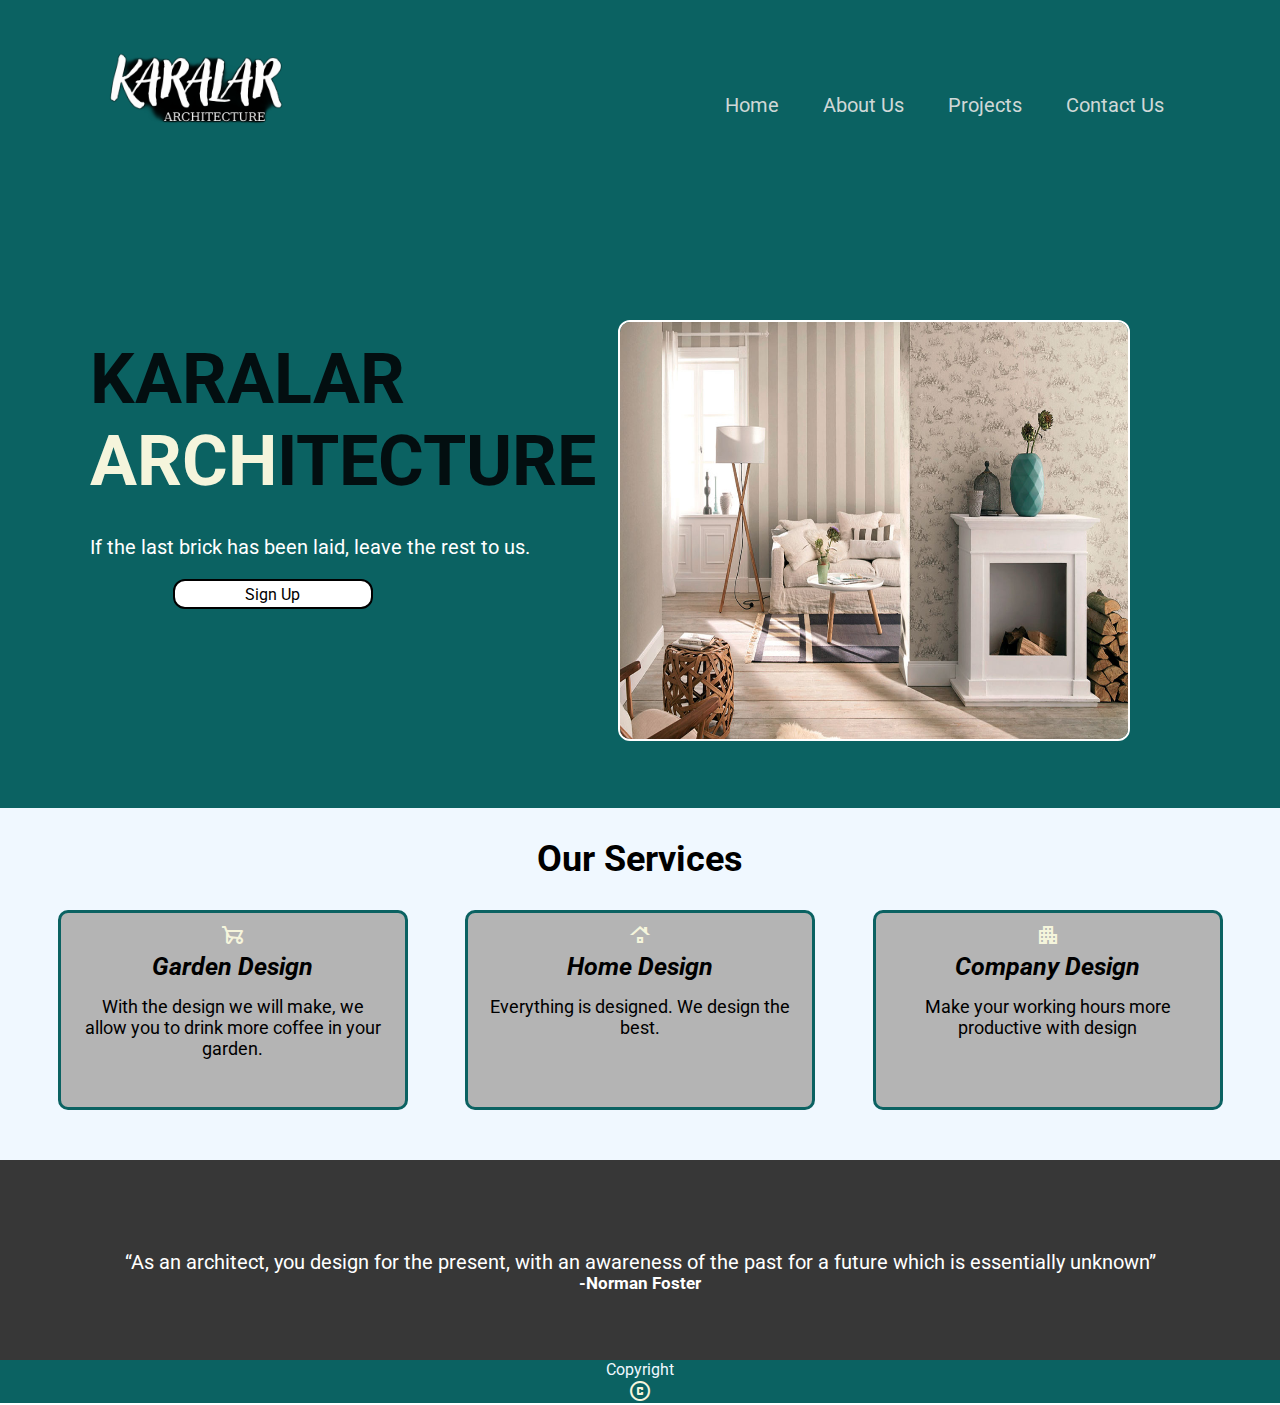
<file: index.html>
<!DOCTYPE html>
<html lang="en">
<head>
    <meta charset="UTF-8">
    <meta http-equiv="X-UA-Compatible" content="IE=edge">
    <meta name="viewport" content="width=device-width, initial-scale=1.0">
    <title>KARALAR ARCH</title>
    <link rel="stylesheet" href="https://fonts.googleapis.com/css2?family=Material+Symbols+Outlined:opsz,wght,FILL,GRAD@48,400,0,0" />
    <link rel="stylesheet" href="css/style.css">
    <link rel="preconnect" href="https://fonts.googleapis.com">
<link rel="preconnect" href="https://fonts.gstatic.com" crossorigin>
<link href="https://fonts.googleapis.com/css2?family=Roboto:ital,wght@1,100&display=swap" rel="stylesheet">
</head>
<body>
    <div class="main">
        <nav>
            <img src="images/logo.png" alt="companyLogo">
            <ul>
                <li><a href="index.html" target="_blank">Home</a></li>
                <li><a href="pages/aboutUs.html" target="_blank">About Us</a></li>
                <li><a href="pages/projects.html" target="_blank">Projects</a></li>
                <li><a href="pages/contactUs.html" target="_blank">Contact Us</a></li>  
            </ul>
        </nav>
        <div class="content">
            <h1>KARALAR <br> <span>ARCH</span>ITECTURE</h1>
            <p>If the last brick has been laid,
                leave the rest to us.
            </p>
            <button class="signUp">Sign Up</button>
            <img src="images/mainPagePhoto.jpeg" class="mainPagePhoto">
        </div>
        <div class="ourServices">
           <div class="title">
            <h2>Our Services</h2>
           </div>
           <div class="boxes">
            <div class="card">
                <span class="material-symbols-outlined">garden_cart</span>
                <h5>Garden Design</h5>
                <div class="card-cont">
                    <p>With the design we will make, we allow you to drink more coffee in your garden.</p>       
                </div>
            </div>

            <div class="card">
                <span class="material-symbols-outlined">roofing</span>
                <h5>Home Design</h5>
                <div class="card-cont">
                    <p>Everything is designed. We design the best.</p>       
                </div>
            </div>

            <div class="card">
                <span class="material-symbols-outlined">apartment</span>
                <h5>Company Design</h5>
                <div class="card-cont">
                    <p>Make your working hours more productive with design</p>       
                </div>
           </div>
        </div>
        <div class="apophthegm">
            <div class="apop-content">
                <p>
                    “As an architect, you design for the present, with an awareness of the past for a future which is essentially unknown”
                </p>  
            </div>
            <h5>-Norman Foster</h5>
        </div>
        <footer>
            <div class="social">
                <p>Copyright</p>
                <span class="material-symbols-outlined">
                    copyright
                    </span></a>   
            </div>
        </footer>
    </div>
    
</body>
</html>
</file>
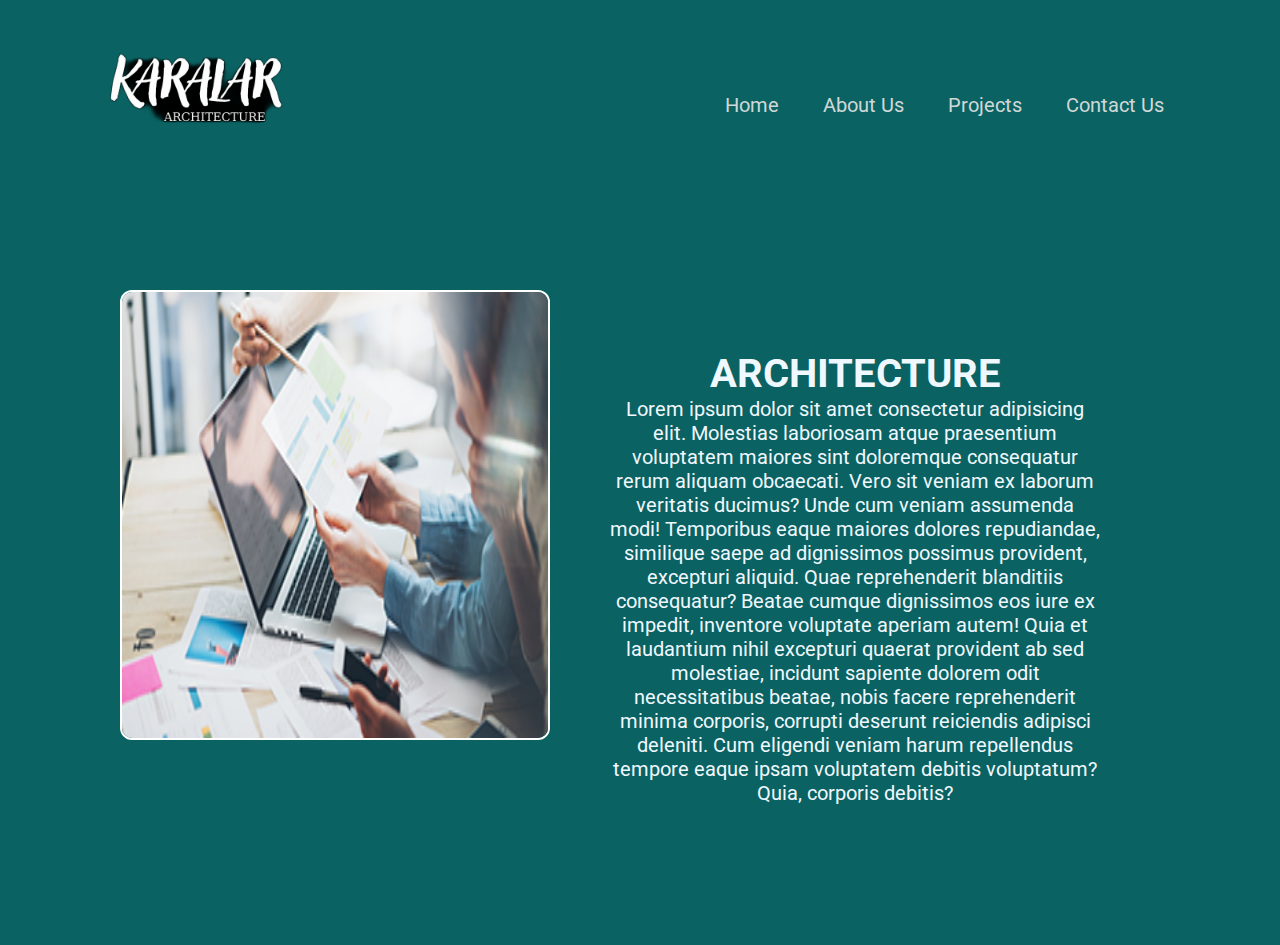
<file: pages/aboutUs.html>
<!DOCTYPE html>
<html lang="en">
<head>
    <meta charset="UTF-8">
    <meta http-equiv="X-UA-Compatible" content="IE=edge">
    <meta name="viewport" content="width=device-width, initial-scale=1.0">
    <title>KARALAR ARCH - About us</title>
    <link rel="stylesheet" href="../css/pages.css">
    <link rel="preconnect" href="https://fonts.googleapis.com">
    <link href="https://fonts.googleapis.com/css2?family=Roboto:ital,wght@1,100&display=swap" rel="stylesheet">
</head>
<body>
    <div class="aboutUs">
        <nav>
            <img src="../images/logo.png" alt="companyLogo">
            <ul>
                <li><a href="../index.html" target="_blank">Home</a></li>
                <li><a href="aboutUs.html" target="_blank">About Us</a></li>
                <li><a href="projects.html" target="_blank">Projects</a></li>
                <li><a href="contactUs.html" target="_blank">Contact Us</a></li>  
            </ul>
        </nav>
        <div class="aboutUsContent">
            <img src="../images/aboutUsPhoto.jpeg" alt="aboutUsPicture">
            <div class="aboutUsText">
                <h1>ARCHITECTURE</h1>
                <p>Lorem ipsum dolor sit amet consectetur adipisicing elit. Molestias laboriosam atque praesentium voluptatem maiores sint doloremque consequatur rerum aliquam obcaecati. Vero sit veniam ex laborum veritatis ducimus? Unde cum veniam assumenda modi! Temporibus eaque maiores dolores repudiandae, similique saepe ad dignissimos possimus provident, excepturi aliquid. Quae reprehenderit blanditiis consequatur? Beatae cumque dignissimos eos iure ex impedit, inventore voluptate aperiam autem! Quia et laudantium nihil excepturi quaerat provident ab sed molestiae, incidunt sapiente dolorem odit necessitatibus beatae, nobis facere reprehenderit minima corporis, corrupti deserunt reiciendis adipisci deleniti. Cum eligendi veniam harum repellendus tempore eaque ipsam voluptatem debitis voluptatum? Quia, corporis debitis?</p>
            </div>

        </div>
    </div>
    
</body>
</html>
</file>
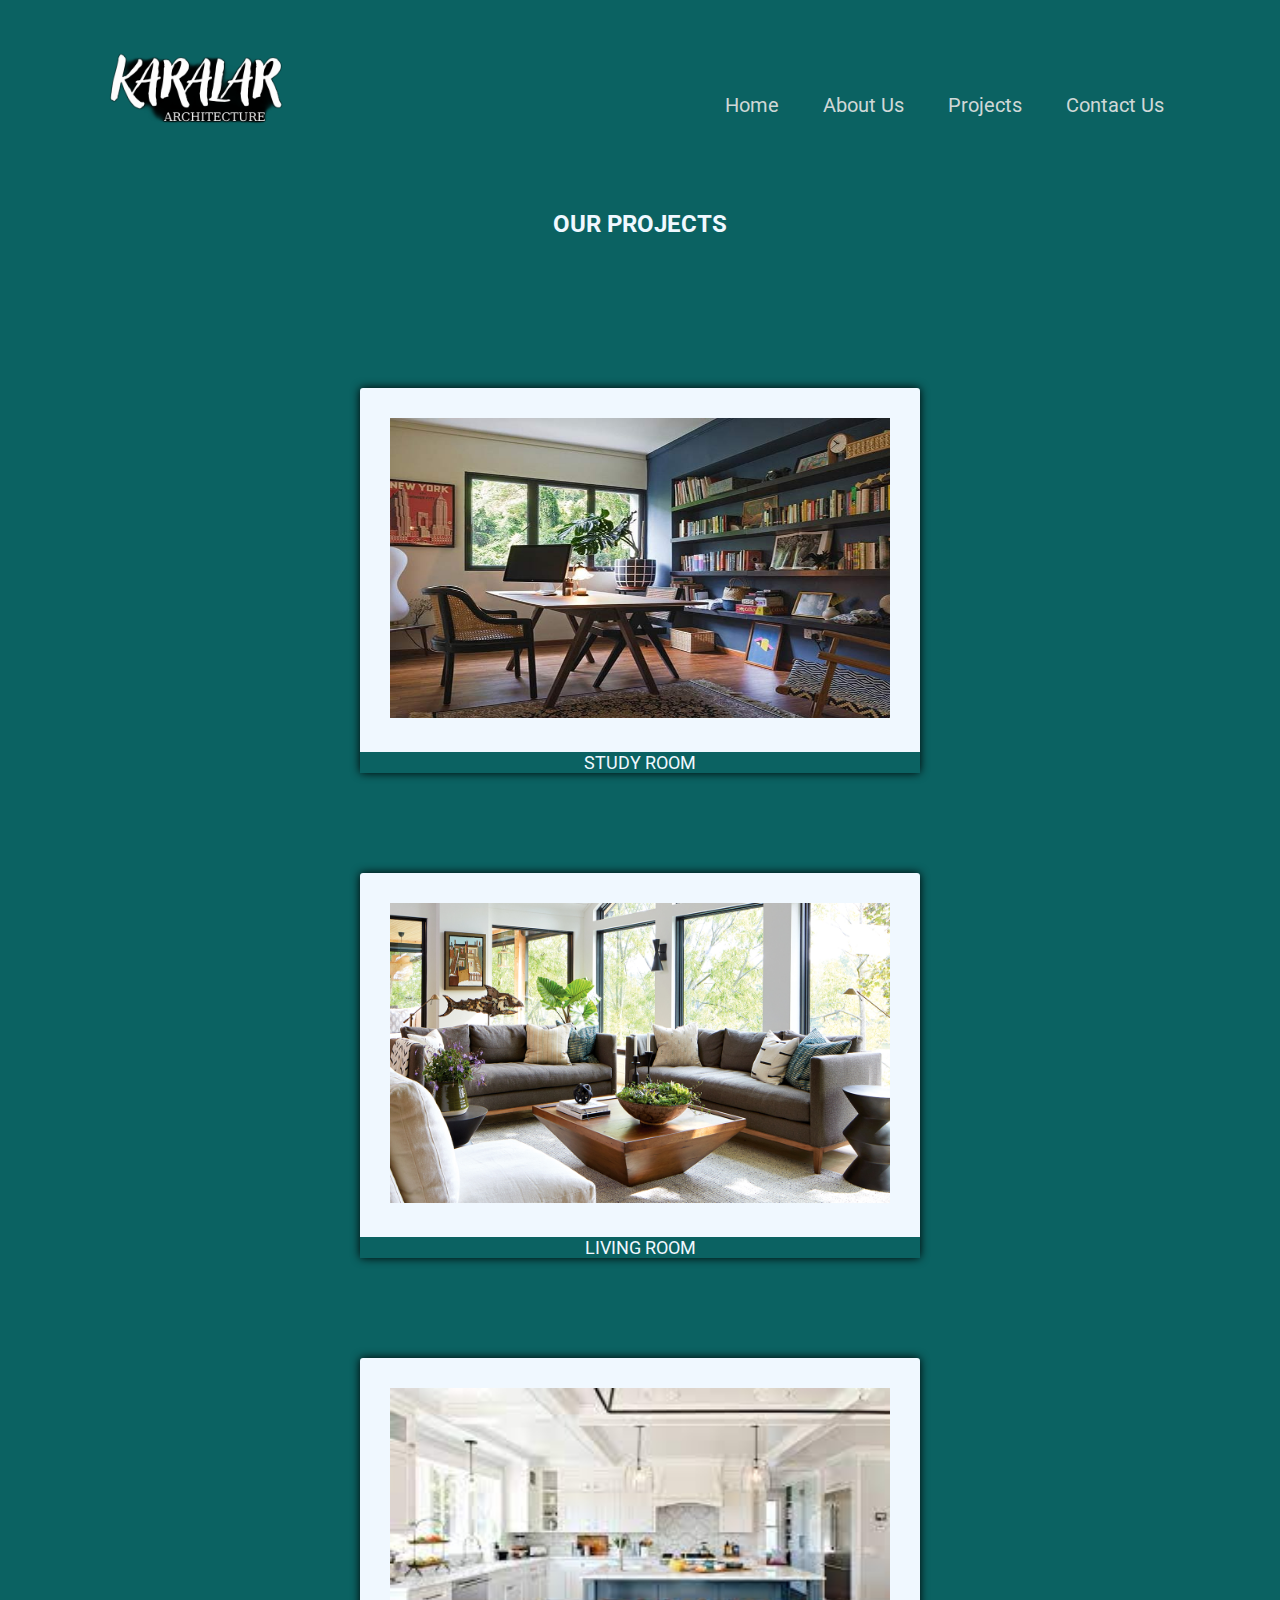
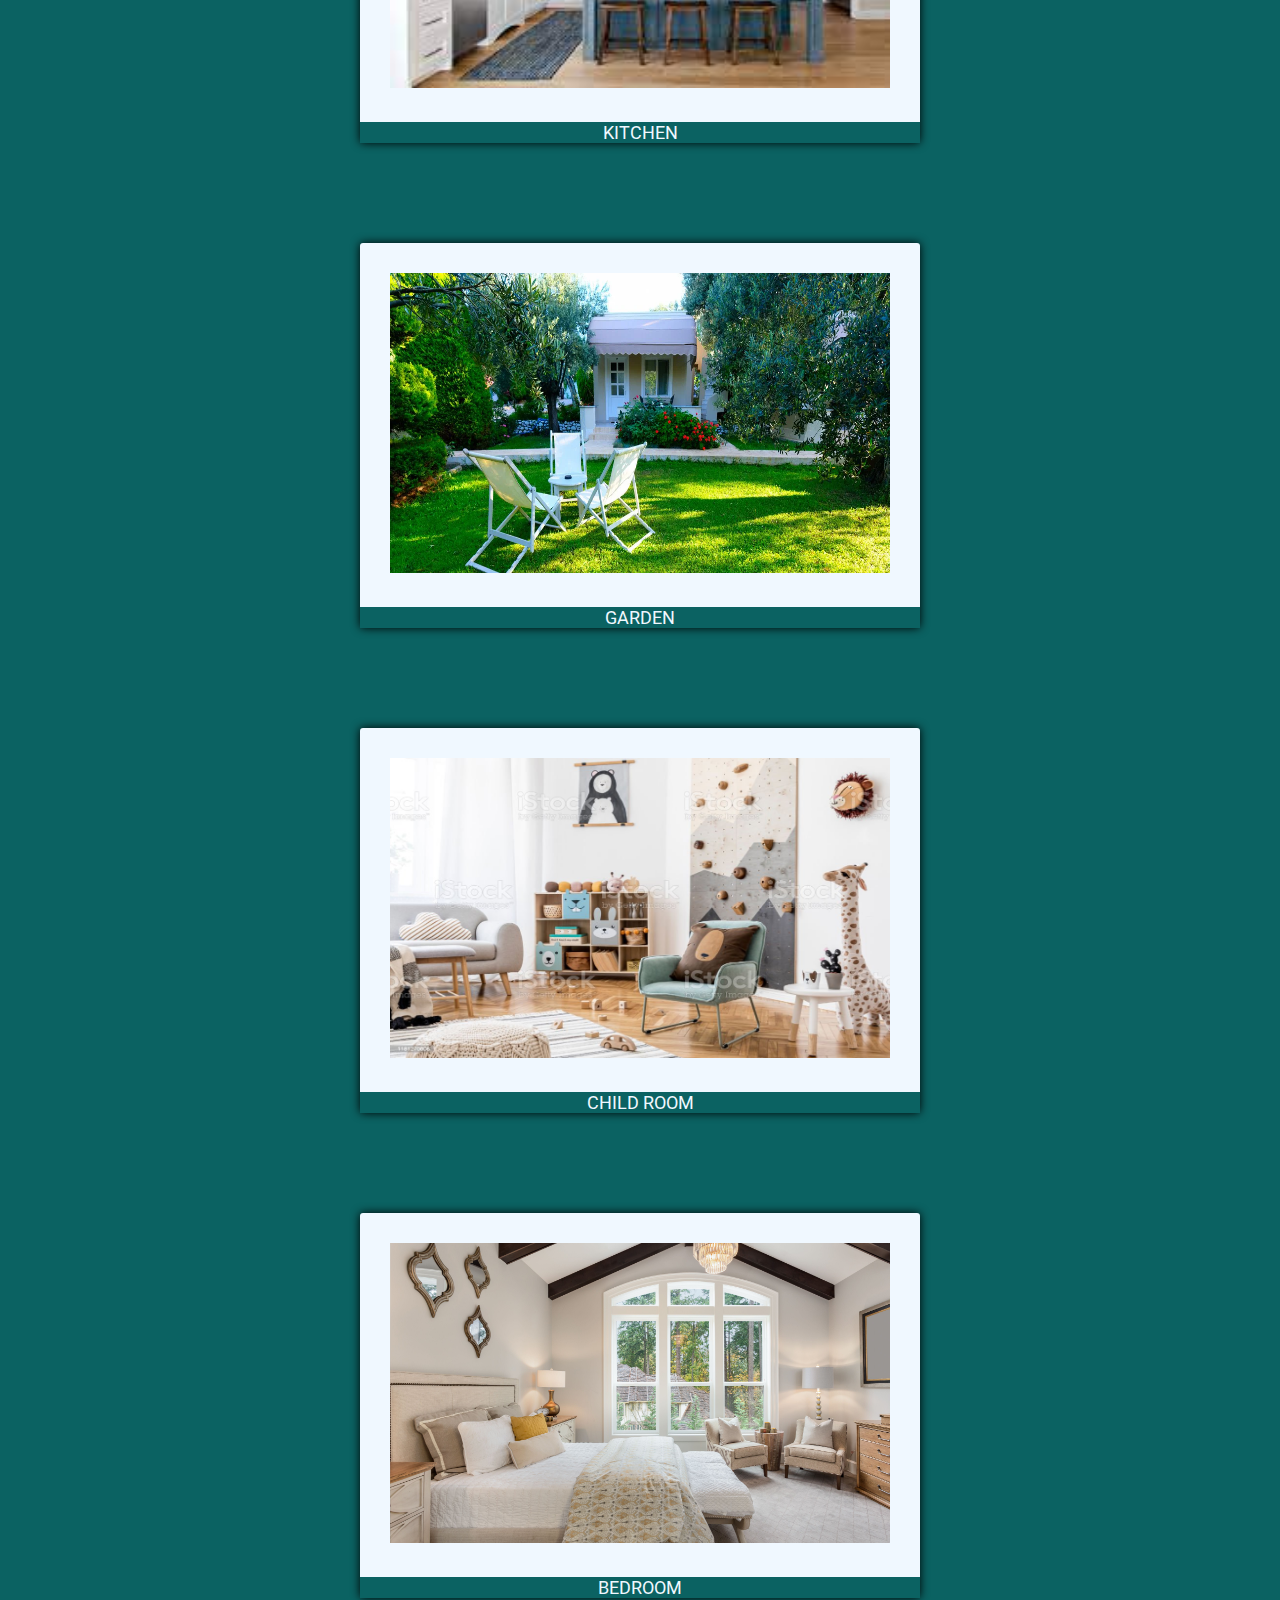
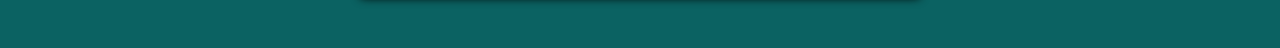
<file: pages/projects.html>
<!DOCTYPE html>
<html lang="en">
<head>
    <meta charset="UTF-8">
    <meta http-equiv="X-UA-Compatible" content="IE=edge">
    <meta name="viewport" content="width=device-width, initial-scale=1.0">
    <title>KARALAR ARCH - Projects</title>
    <link rel="stylesheet" href="../css/pages.css">
    <link rel="preconnect" href="https://fonts.googleapis.com">
    <link href="https://fonts.googleapis.com/css2?family=Roboto:ital,wght@1,100&display=swap" rel="stylesheet">
</head>
<body>
    <div class="allProjects">
        <nav>
            <img src="../images/logo.png" alt="companyLogo">
            <ul>
                <li><a href="../index.html" target="_blank">Home</a></li>
                <li><a href="aboutUs.html" target="_blank">About Us</a></li>
                <li><a href="projects.html" target="_blank">Projects</a></li>
                <li><a href="contactUs.html" target="_blank">Contact Us</a></li>  
            </ul>
        </nav>
        <div class="projects" id="projects">
            <div class="center">
                <h2>OUR PROJECTS</h2>      
            </div>

            <div class="projects-content">
                <div class="row">
                    <img src="../images/firstProject.jpeg" alt="study-room">
                        <p>STUDY ROOM</p>                
                </div>

                <div class="row">
                    <img src="../images/secondProject.jpeg" alt="living-room">
                        <p>LIVING ROOM</p>                        
                </div>

                <div class="row">
                    <img src="../images/thirdProject.jpeg" alt="kitchen">
                        <p>KITCHEN</p>                   
                </div>

                <div class="row">
                    <img src="../images/fourthProject.webp" alt="garden">
                        <p>GARDEN</p>                   
                </div>

                <div class="row">
                    <img src="../images/fifthProject.jpeg" alt="child-room">
                        <p>CHILD ROOM</p>                  
                </div>

                <div class="row">
                    <img src="../images/sixthProject.jpeg" alt="bedroom">
                        <p>BEDROOM</p>                    
                </div>     
            </div>
    </div>  
</body>
</html>
</file>
<file: css/style.css>
*{
    padding: 0;
    margin: 0;
    box-sizing: border-box;
    font-family: 'Roboto', sans-serif;

}

.main{
    background-color: rgb(11, 98, 98);
    position: relative;
}

nav{
    width: 85%;
    margin: auto;
    padding: 5px 0;
    display: flex;
    align-items: center;
    justify-content: space-between;
}

nav ul li{
    list-style-type: none;
    display: inline-block;
    margin: 10px 20px;

}

nav ul li a{
    text-decoration: none;
    text-transform: capitalize;
    color: rgb(207, 216, 215);
    font-size: 20px;

}
nav ul li a:hover{
    color: black;
    transition: none;

}

nav img{
    width: 200px;
    position: relative;
    
}

.content{
    margin-left: 7%;
    margin-top: 10%;
    margin-bottom: 15%;
}

.content h1{
    font-size: 70px;
    margin-bottom: 20px;
    color: rgb(3, 14, 16);

}

span{
    color:beige;
}

.content p{
    line-height: 50px;
    color: rgb(255, 255, 255);
    font-size: 20px;
    
}

.signUp{
    border-radius: 12px;
    border: 2px solid black;  
    width: 200px;
    height: 30px;
    background-color: rgb(255, 255, 255);
    font-size: 16px;
    margin: 7px;
    margin-left: 7%;
}

.mainPagePhoto{
    width: 40%;
    height: 30%;
    position: absolute;
    right: 150px;
    top: 320px;
    border-radius: 12px;
    border: 2px solid white;
}

.ourServices{
    background-color: aliceblue;
}

.title{
    display: flex;
    justify-content: center;
    font-size: x-large;
    padding: 30px;
}

.boxes{
    display: flex;
    justify-content: space-between;
    justify-content: space-evenly;
    margin-bottom: 50px;
}

.card{
    background-color: rgb(180, 180, 180);
    border-radius: 10px;
    border-width: 3px;
    border-color: rgb(11, 98, 98);
    border-style: solid;
    width: 350px;
    height: 200px;
    padding: 10px;
}

.material-symbols-outlined{
    display: flex;
    justify-content: center;
    
}

.card h5{
    display: flex;
    justify-content: center;
    font-size: 25px;
    padding: 5px;
    font-style: oblique;
}

.card-cont{
    text-align: center;
    padding: 10px;
    font-size: 18px;
}

.apophthegm{
    background-color: rgb(55, 55, 55);
    color: white;
    height: 200px;
    text-align: center;
    font-size: 20px;
    padding-top: 90px;
}

footer{
    background-color: rgb(11, 98, 98);
    color:aliceblue;
    text-align: center;
}
</file>
<file: css/pages.css>
*{
    padding: 0;
    margin: 0;
    box-sizing: border-box;
    font-family: 'Roboto', sans-serif;
    background-color: rgb(11, 98, 98);
    position: relative;

}

 /* About Us part start  */
nav{
    width: 85%;
    margin: auto;
    padding: 5px 0;
    display: flex;
    align-items: center;
    justify-content: space-between;
    
}

nav ul li{
    list-style-type: none;
    display: inline-block;
    margin: 10px 20px;
    

}

nav ul li a{
    text-decoration: none;
    text-transform: capitalize;
    color: rgb(207, 216, 215);
    font-size: 20px;

}
nav ul li a:hover{
    color: black;
    transition: none;

}

nav img{
    width: 200px;
    position: relative;
    
}

.aboutUsContent{
    display: flex;
    justify-content: space-between;
    margin: 80px 120px;

}

.aboutUsContent img{

    width: 430px;
    height: 450px;
    border-radius: 12px;
    border: 2px solid white;
}

.aboutUsText{
    text-align: center;
    padding: 60px;
    font-size: 20px;
    color: aliceblue;
}

 /* About Us part finish */
 /* Project part start */
 .center h2{
    display: flex;
    justify-content: center;
    margin-bottom: 100px;
    color: aliceblue;
    font-weight: bold;
 }

 .projects-content{
    display: flex;
    justify-content: space-evenly;
    flex-wrap: wrap;
    
 }

 .row img{
    width: 500px;
    height: 300px;
    margin: 30px;
    
 }

 .row{
    border-radius: 3px;
    background-color: aliceblue;
    box-shadow: 0px 0px 10px black;
    margin: 50px;
 }

 .row p{
    text-align: center;
    color: aliceblue;
    font-size: large;
 }
 
 /* Project part finish */
/* Contact us part start */
.form{
    display: flex;
    flex-direction: column;
    justify-content: space-between;
    align-items: center;
    
}

.form h2{
    color: aliceblue;
    margin-bottom: 20px;   
}

.form input{
    background-color: aliceblue;
    width: 300px;
    height: 20px;
    margin: 10px;
}
.form label{
    color: aliceblue;
    font-weight: bold;
    margin: 5px;
}

.form textarea{
    background-color: aliceblue;
    width: 300px;
    height: 200px;
    margin: 10px;
    border: 1px;
    border-radius: 12px;
}
.submitbutton{
    background-color: bisque;
    border: rgb(0, 0, 0) 2px;
    border-radius: 8px;
    width: 150px;
    height: 20px;
}
/* Contact us part finish */
</file>
